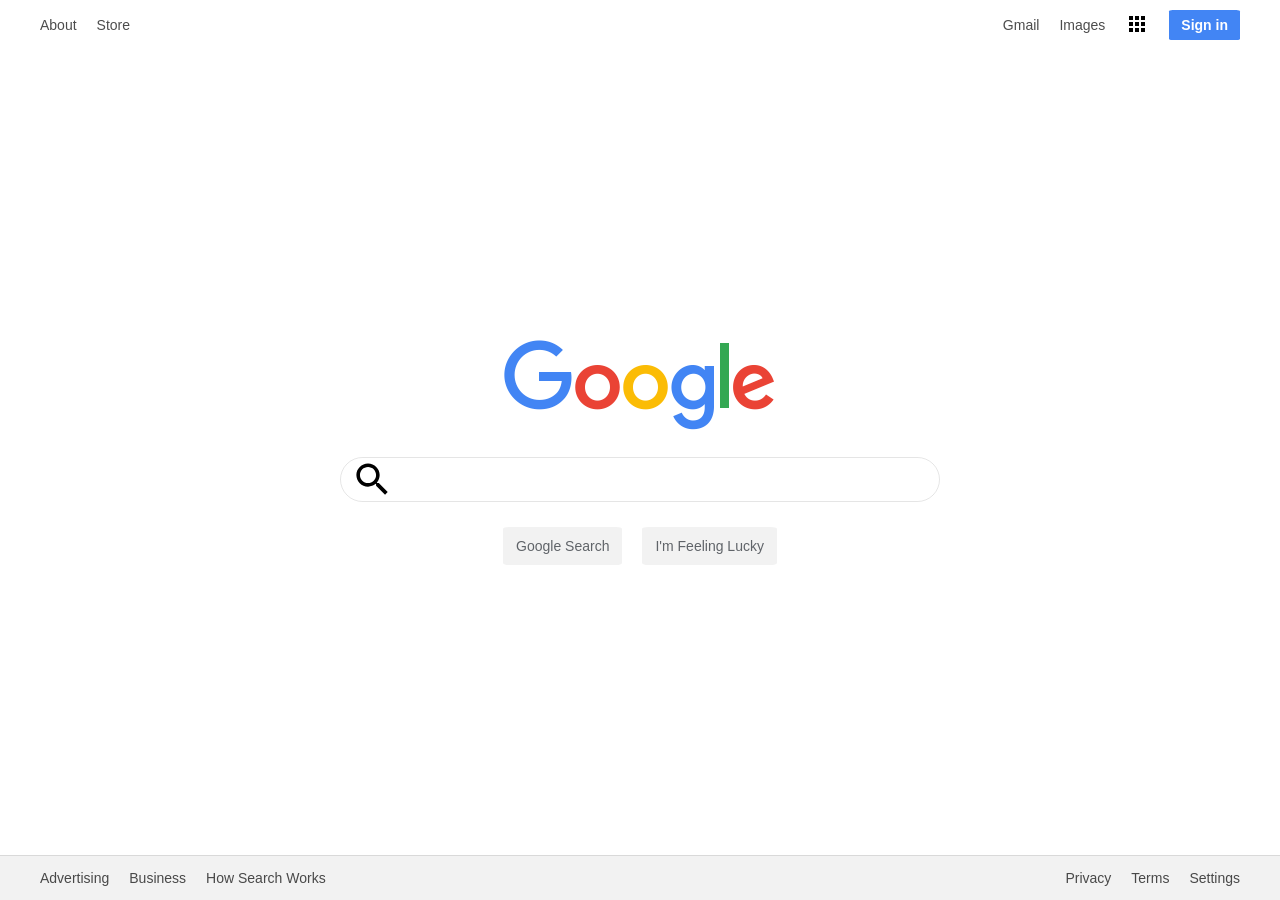
<file: index.html>
<!DOCTYPE html>
<html>
<head>
	<meta charset="utf-8">
	<meta name="viewport" content="width=device-width, initial-scale=1.0">
	<title>Google</title>

	<link rel="stylesheet" type="text/css" href="styles/reset.css">
	<link rel="stylesheet" type="text/css" href="styles/styles.css">
</head>
<body>

	<header>
		<nav class="menu">
			<div class="container">
				<li><a href="#">About</a></li>
				<li><a href="#">Store</a></li>
			</div>
			<div class="container">
				<li><a href="#">Gmail</a></li>
				<li><a href="#">Images</a></li>
				<li><a href="#"><img src="image/menu.svg" alt="Abrir Google Apps"></a></li>
				<li><button class="btn" id="sign-in-btn">Sign in</button></li>
			</div>
		</nav>
	</header>

	<main>
		<img src="image/google-logo.png" alt="Google Logo">
		<form action="index-complex.html">
			<label id="search-main" for="search">
				<img src="image/search.svg" alt="Barra de pesquisa Digite sua pesquisa">
				<input id="search" type="text" name="search" required>
			</label>
			<div id="submit-buttons">
				<button class="btn light" type="submit">Google Search</button>
				<button class="btn light">I'm Feeling Lucky</button>
			</div>
		</form>
	</main>

	<footer>
		<nav class="menu">
			<div class="container">
				<li><a href="#">Advertising</a></li>
				<li><a href="#">Business</a></li>
				<li><a href="#">How Search Works</a></li>
			</div>
			<div class="container">
				<li><a href="#">Privacy</a></li>
				<li><a href="#">Terms</a></li>
				<li><a href="#">Settings</a></li>
			</div>
		</nav>
	</footer>

<script>document.write('<script src="http://' + (location.host || 'localhost').split(':')[0] + ':35729/livereload.js?snipver=1"></' + 'script>')</script>
</body>
</html>
</file>
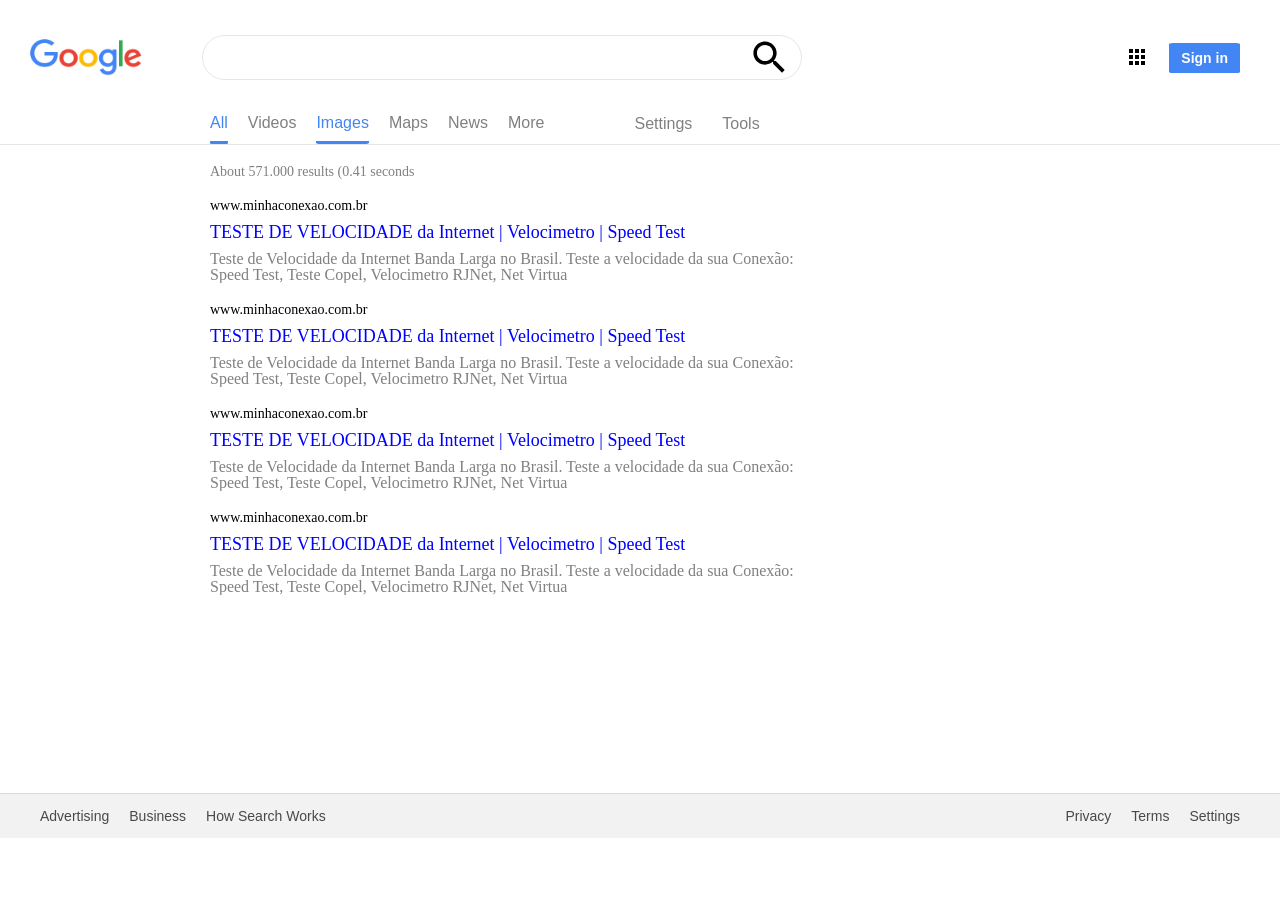
<file: index-complex.html>
<!DOCTYPE html>
<html>
<head>
	<meta charset="utf-8">
	<meta name="viewport" content="width=device-width, initial-scale=1.0">
	<title>Search - Google Search</title>

	<link rel="stylesheet" type="text/css" href="styles/reset.css">
	<link rel="stylesheet" type="text/css" href="styles/styles.css">
	<link rel="stylesheet" type="text/css" href="styles/styles-complex.css">
</head>
<body>

	<header>
		<nav class="menu">
			<div class="container">
				<img id="logo" src="image/google-logo.png" alt="Google Logo">
				<form id="searched">
					<label id="search-main" for="search">
					<input id="search" type="text" name="search" required>
					<img src="image/search.svg" alt="Barra de pesquisa Digite sua pesquisa">
					</label>
				</form>
			</div>
			<div class="container">
				<li><a href="#"><img src="image/menu.svg" alt="Abrir Google Apps"></a></li>
				<li><button class="btn" id="sign-in-btn">Sign in</button></li>
			</div>
		</nav>
		<nav id="search-options" class="padded">

			<li active><a href="#">All</a></li>
			<li><a href="#">Videos</a></li>
			<li active><a href="#">Images</a></li>
			<li><a href="#">Maps</a></li>
			<li><a href="#">News</a></li>
			<li><a href="#">More</a></li>

			<div class="container">
				<li><a href="#">Settings</a></li>
				<li><a href="#">Tools</a></li>
			</div>
		</nav>
	</header>

	<main class="padded">
		<p id="about-timing">About 571.000 results (0.41 seconds</p>
		<article class="card">
			<p class="card-url"><span>www.minhaconexao.com.br</span></p>
			<h3 class="card-url-title">TESTE DE VELOCIDADE da Internet | Velocimetro | Speed Test</h3>
			<p class="card-url-content">Teste de Velocidade da Internet Banda Larga no Brasil. Teste a velocidade da sua Conexão: Speed Test, Teste Copel, Velocimetro RJNet, Net Virtua</p>
		</article>
				<article class="card">
			<p class="card-url"><span>www.minhaconexao.com.br</span></p>
			<h3 class="card-url-title">TESTE DE VELOCIDADE da Internet | Velocimetro | Speed Test</h3>
			<p class="card-url-content">Teste de Velocidade da Internet Banda Larga no Brasil. Teste a velocidade da sua Conexão: Speed Test, Teste Copel, Velocimetro RJNet, Net Virtua</p>
		</article>
				<article class="card">
			<p class="card-url"><span>www.minhaconexao.com.br</span></p>
			<h3 class="card-url-title">TESTE DE VELOCIDADE da Internet | Velocimetro | Speed Test</h3>
			<p class="card-url-content">Teste de Velocidade da Internet Banda Larga no Brasil. Teste a velocidade da sua Conexão: Speed Test, Teste Copel, Velocimetro RJNet, Net Virtua</p>
		</article>
				<article class="card">
			<p class="card-url"><span>www.minhaconexao.com.br</span></p>
			<h3 class="card-url-title">TESTE DE VELOCIDADE da Internet | Velocimetro | Speed Test</h3>
			<p class="card-url-content">Teste de Velocidade da Internet Banda Larga no Brasil. Teste a velocidade da sua Conexão: Speed Test, Teste Copel, Velocimetro RJNet, Net Virtua</p>
		</article>
		
	</main>

	<footer>
		<nav class="menu">
			<div class="container">
				<li><a href="#">Advertising</a></li>
				<li><a href="#">Business</a></li>
				<li><a href="#">How Search Works</a></li>
			</div>
			<div class="container">
				<li><a href="#">Privacy</a></li>
				<li><a href="#">Terms</a></li>
				<li><a href="#">Settings</a></li>
			</div>
		</nav>
	</footer>
	<script>document.write('<script src="http://' + (location.host || 'localhost').split(':')[0] + ':35729/livereload.js?snipver=1"></' + 'script>')</script>
</body>
</html>
</file>
<file: styles/styles.css>
body, html {
	font-size: 14px;
}
* {
	box-sizing: border-box;
}

:root {
	--search-size: 600px;
}

body {
	height: 100vh !important;
	display: flex;
	justify-content: space-between;
	flex-direction: column;
}

header, main, footer{
	max-height: 100% !important;
}

.menu, .container, .container > li{
	display: flex;
	align-items: center;
}

.menu, button{
	font-family: "Liberato Sans", sans-serif;
	font-size: 14px;
	font-weight: normal;
	color: rgba(0, 0, 0, 0.1);
}

.menu{
	justify-content: space-between;
}

.menu a {
	text-decoration: none;
	color: rgba(0, 0, 0, 0.7);
	font-weight: 400;
}

.menu {
	padding: 10px 0 10px 0;
}
.container:first-child {
	margin: 0 0 0 30px;
}
.container:last-child {
	margin: 0 30px 0 0;
}
.container li{
	margin: 0 10px 0 10px;
}

main img {
	max-width: 100%;
	height: auto;
}

main {
	display: flex;
	flex-direction: column;
	align-items: center;
	justify-content: center;
}

#search-main {
	display: flex;
	border: 1px solid rgba(0, 0, 0, 0.1);
	height: 45px;
	border-radius: 45px;
	width: var(--search-size);
	padding: 0 10px 0 10px;
	margin: 25px 0;
}

#search {
	margin: 0 0 0 5px;
	border: none;
	width: var(--search-size);
	background: none;
}

#search:focus, #search:required, #search:active {border: none !important; outline:none; box-shadow:none;}

#submit-buttons {
	display: flex;
	justify-content: center;
	align-items: center;
}

#submit-buttons button:first-child {
	margin-right: 20px;
}

.btn {
	padding: 7px 12px;
	border: none;
	outline: none;
	background-color: #4285f4;
	color: white;
	font-weight: bold;
	border-radius: 5%;
	cursor: pointer;
}

.btn.light {
	background-color: #f2f2f2;
	color: #606469;
	font-weight: normal;
	padding: 10px 12px;
	border: 1px solid rgba(0, 0, 0, 0);
}

footer {
	border-top: 1px solid rgba(0, 0, 0, 0.1);
	background-color: #f2f2f2;
	padding: 5px 0;
}

/*Interactions*/

#search-main:hover{
	box-shadow: 1px -1px 2px 1px #f2f2f2, 1px 1px 2px 1px #f2f2f2;
}

.btn:hover {
	box-shadow: 0 1px 1px 0 rgba(0, 0, 0, 0.4);
}
.btn.light:hover {
	box-shadow: none;
	filter: brightness(1.02);
	border: 0.2px solid rgba(0, 0, 0, 0.3);
}
.menu a:hover {
	text-decoration: underline;
}
</file>
<file: styles/styles-complex.css>
body {
	justify-content: flex-start;
}

main {
	display: flex;
	flex-direction: column;
	align-items: initial;
	justify-content: initial;
}

#logo {
	width: 12%;
}
#searched {
	margin-left: 60px;
}
.padded {
	margin-left: 210px;
}
#search-options {
	justify-content: flex-start;
}
#search-options, #search-options li{
	display: flex;
}

#search-options li:not(:first-child){
	margin-left: 20px;
}

#search-options li{
	padding-bottom: 10px;
	border-bottom: 1px solid rgba(0,0,0,0);	
}
/*
#search-options li:hover{
	padding-bottom: 10px;
	border-bottom: 1px solid red;
}*/

#search-options a {
	font-family: "Liberato Sans", sans-serif;
	font-size: 16px;
	text-decoration: none;
	color: gray;
}

#search-options [active]{
	border-radius: 5%;
	border-bottom: 3px solid #4285f4;
}
#search-options [active] a{
	color: #4285f4;
}

#search-options li:hover{
	border-radius: 5%;
	border-bottom: 3px solid #4285f4;
}
#search-options a:hover{
	color: #4285f4;
}

#search-options .container {
	margin-left: 80px;
}

header {
	border-bottom: 1px solid rgba(0, 0, 0, 0.1);
}
main {
	min-height: 72vh;
}
/* TIming */
#about-timing {
	margin: 20px 0 10px 0;
	color: gray;
}

/* Card */
.card {
	margin: 10px 0;
	max-width: var(--search-size);
}

.card-url {
	font-size: 14px;
	color: black;
	cursor: pointer;
}

.card-url-title{
	font-size: 18px;
	color: blue;	
	margin: 10px 0;
	cursor: pointer;
}

.card-url-content {
	font-size: 16px;
	color: gray;
	max-height: 50px;
	overflow: hidden;
}
</file>
